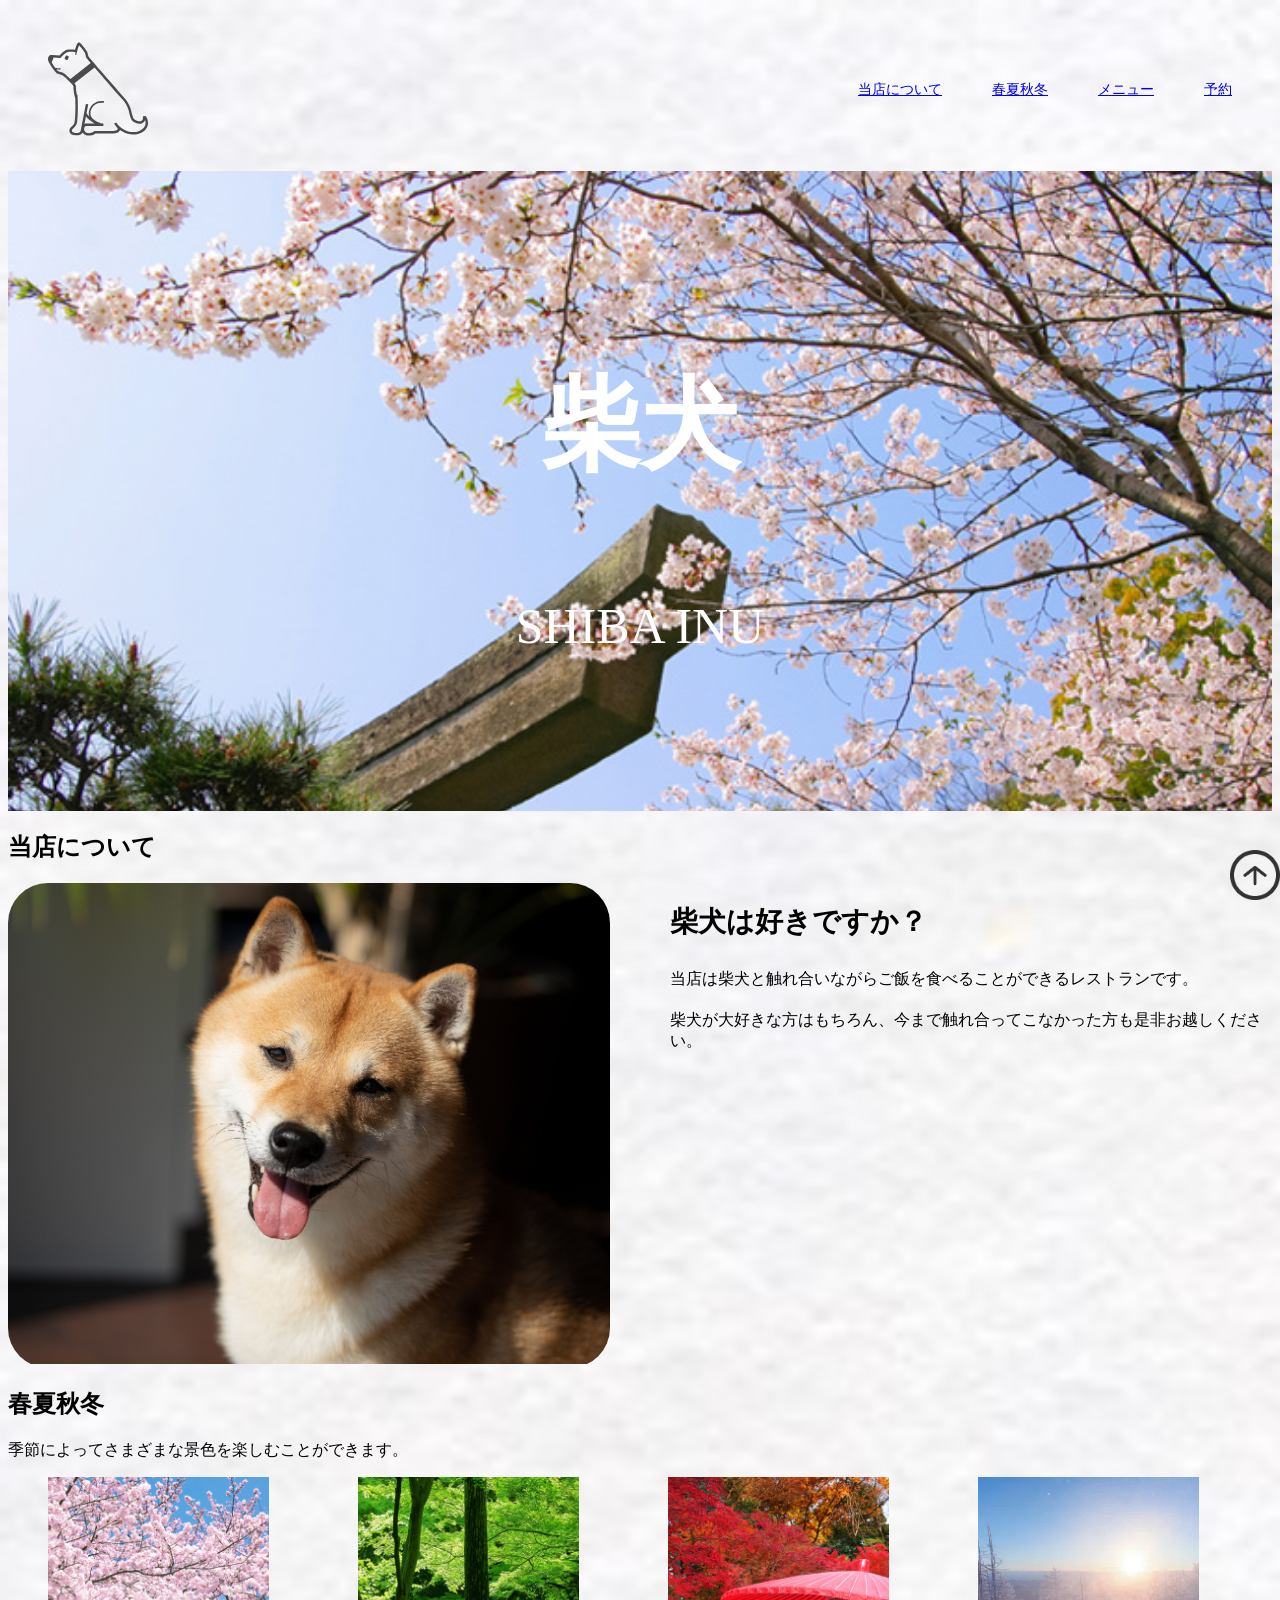
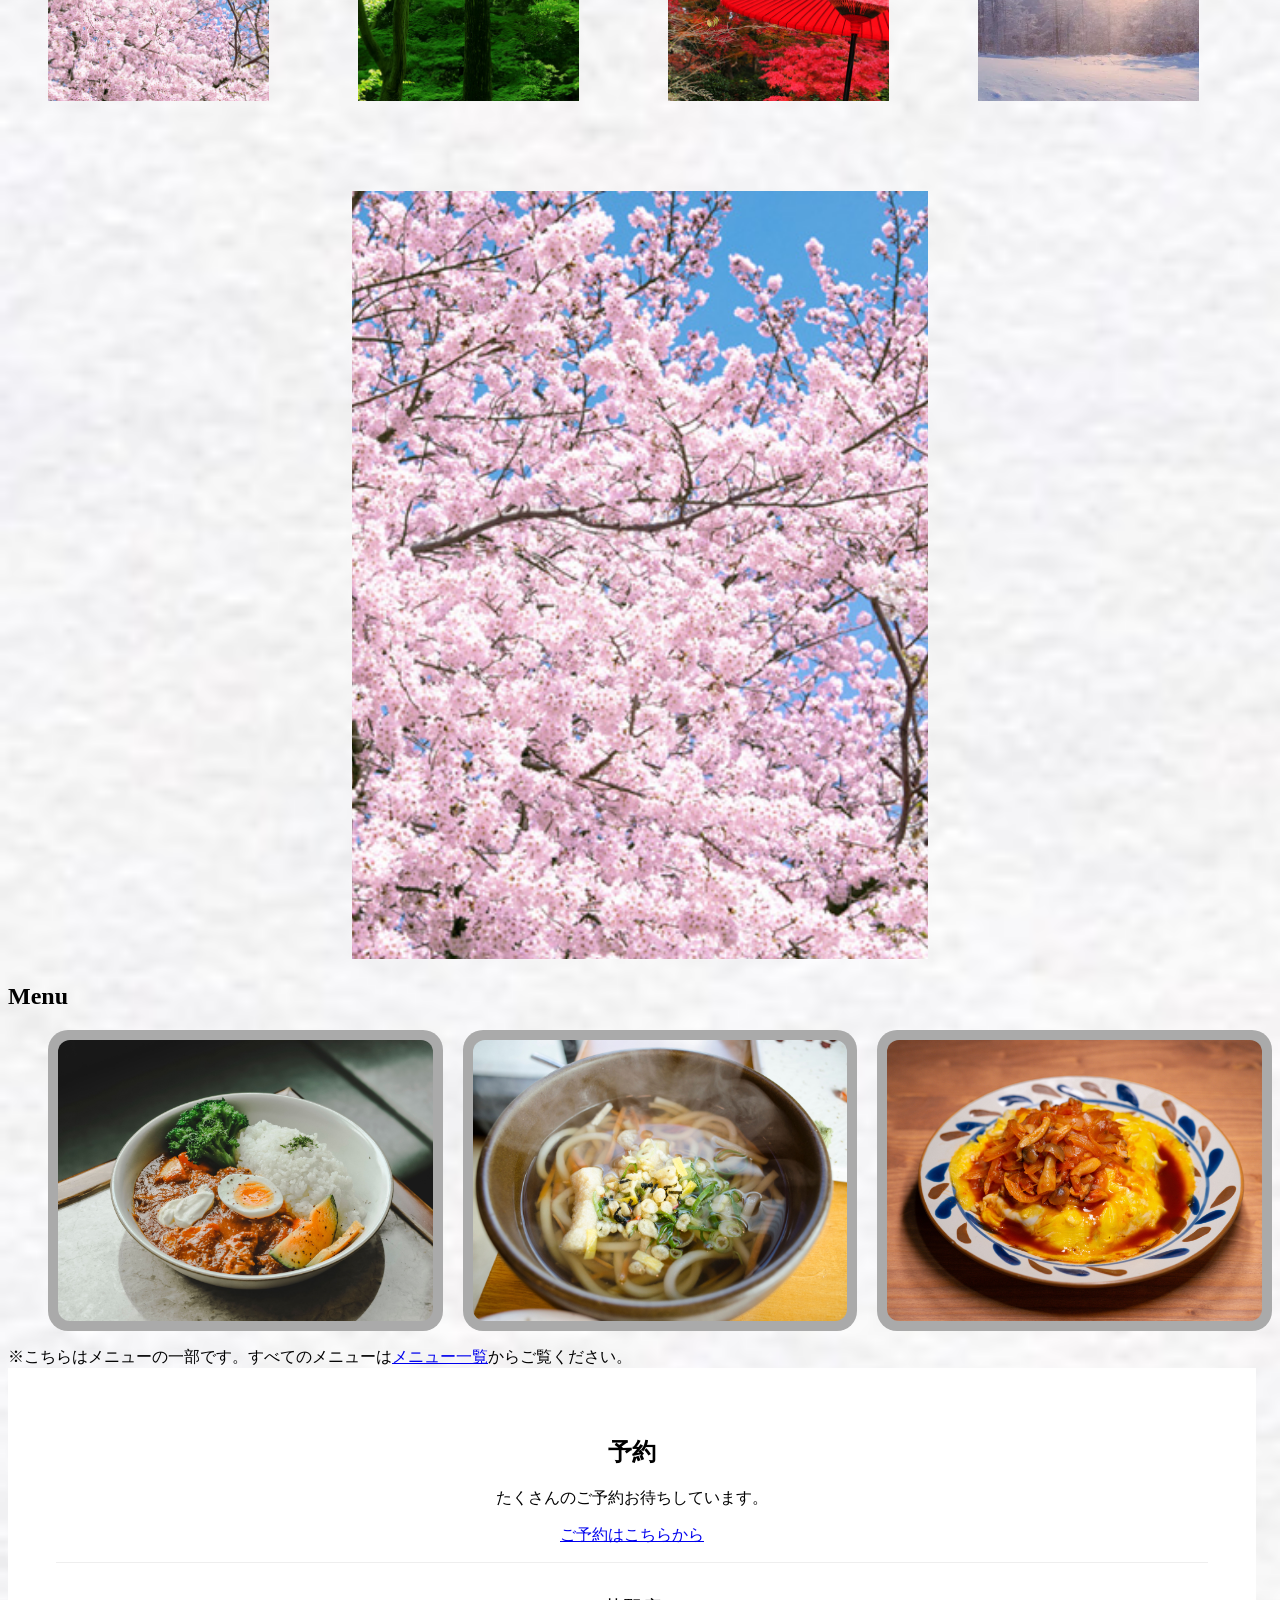
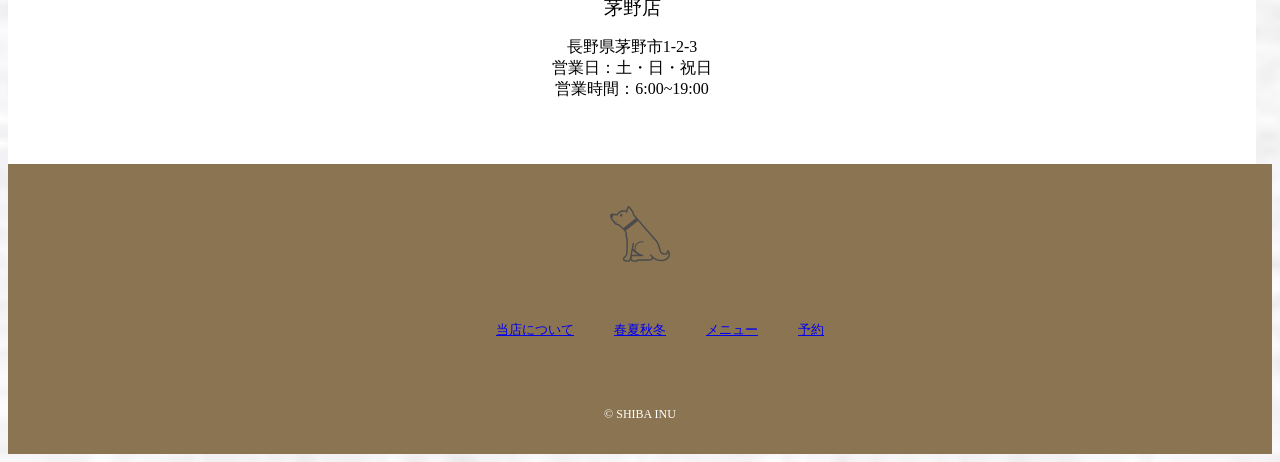
<file: index.html>
<!DOCTYPE html>
<html lang="ja">
<head>
  <meta charset="UTF-8">
  <meta name="viewport" content="width=device-width, initial-scale=1.0">
  <link rel="stylesheet" href="css/style.css">
  <script src="js/script.js" defer></script>
  <title>Document</title>
</head>
<body>
  <div id ="loading">
    <p>Loading...</p>
    <div id="loading-screen"></div>
  </div>
  <header>
    <h1>
      <a href="index.html" class="logo"><img src="img/柴犬のイラスト2.svg" alt=""></a>
    </h1>
    <nav>
      <ul>
        <li><a href="index.html#about">当店について</a></li>
        <li><a href="index.html#season">春夏秋冬</a></li>
        <li><a href="index.html#menu">メニュー</a></li>
        <li><a href="index.html#contact">予約</a></li>
      </ul>
    </nav>
  </header>
  <section class="hero">
    <h2>柴犬</h2>
    <p>SHIBA INU</p>
  </section>
  <a href="#" id="page-top" class="top"></a>
  <section class="main-section about" id="about">
    <div class="container">
      <div class="heading-group">
        <h2>当店について</h2>
      </div>
      <div class="layout">
        <div class="image">
          <img src="img/pexels-mikky-k-158844-11043684.jpg" alt="">
        </div>
        <div class="text">
          <h3>柴犬は好きですか？</h3>
          <p>当店は柴犬と触れ合いながらご飯を食べることができるレストランです。</p>

          <p>柴犬が大好きな方はもちろん、今まで触れ合ってこなかった方も是非お越しください。</p>
        </div>
      </div>
    </div>
  </section>
  <section class="gallery" id="season">
    <div class="gallery-image">
      <img src="img/cherry-blossom_00043.jpg" alt="">
    </div>
    <div class="gallery-content wrapper">
      <h2 class="title fadein">春夏秋冬</h2>
      <p>季節によってさまざまな景色を楽しむことができます。</p>
      <ul class="gallery-thumbnails">
        <li class="fadein"><img src="img/cherry-blossom_00043.jpg" alt=""></li>
        <li class="fadein"><img src="img/tree-woods_00028.jpg" alt=""></li>
        <li class="fadein"><img src="img/japanese-style_00005.jpg" alt=""></li>
        <li class="fadein"><img src="img/RD2020322062_TP_V4.webp" alt=""></li>
      </ul>
    </div>
  </section>
  <section class="main-section menu" id="menu">
    <div class="container">
     <div class="heading-group">
       <h2>Menu</h2>
     </div>
     <ul class="menu-list">
      <li>
        <div class="menu-card">
          <img src="img/pexels-spotwizardlee-35777904-9110581.jpg" alt="カレーライス">
        </div>
      </li>
      <li>
        <div class="menu-card">
          <img src="img/pexels-makafood-82669418-9029281.jpg" alt="うどん">
        </div>
      </li>
      <li>
        <div class="menu-card">
          <img src="img/pexels-gu-ko-2150570603-37332245.jpg" alt="オムライス">
        </div>
      </li>
     </ul>
     <span>※こちらはメニューの一部です。すべてのメニューは<a href="contact.html" class="button">メニュー一覧</a>からご覧ください。</span>
    </div>
  </section>
  <section class="shop">
    <div class="shop-content wrapper" id="contact">
      <h2 class="title fadein">予約</h2>
      <p class="fadein">たくさんのご予約お待ちしています。</p>
      <a class="btn fadein" href="reservation.html">ご予約はこちらから</a>
      <h3 class="fadein">茅野店</h3>
      <p class="fadein">
        長野県茅野市1-2-3<br>
        営業日：土・日・祝日<br>
        営業時間：6:00~19:00
      </p>
    </div>
  </section>
  <footer>
    <a href="index.html" class="logo">
      <img src="img/柴犬のイラスト2.svg" alt="DESIGN COFFEEのロゴ">
    </a>
    <nav>
      <ul>
        <li>
          <a href="index.html#about">当店について</a>
        </li>
        <li>
          <a href="index.html#season">春夏秋冬</a>
        </li>
        <li>
          <a href="index.html#menu">メニュー</a>
        </li>
        <li>
          <a href="index.html#contact">予約</a>
        </li>
      </ul>
    </nav>
    <p class="copyright">&copy; SHIBA INU</p>
  </footer>
</body>
</html>
</file>
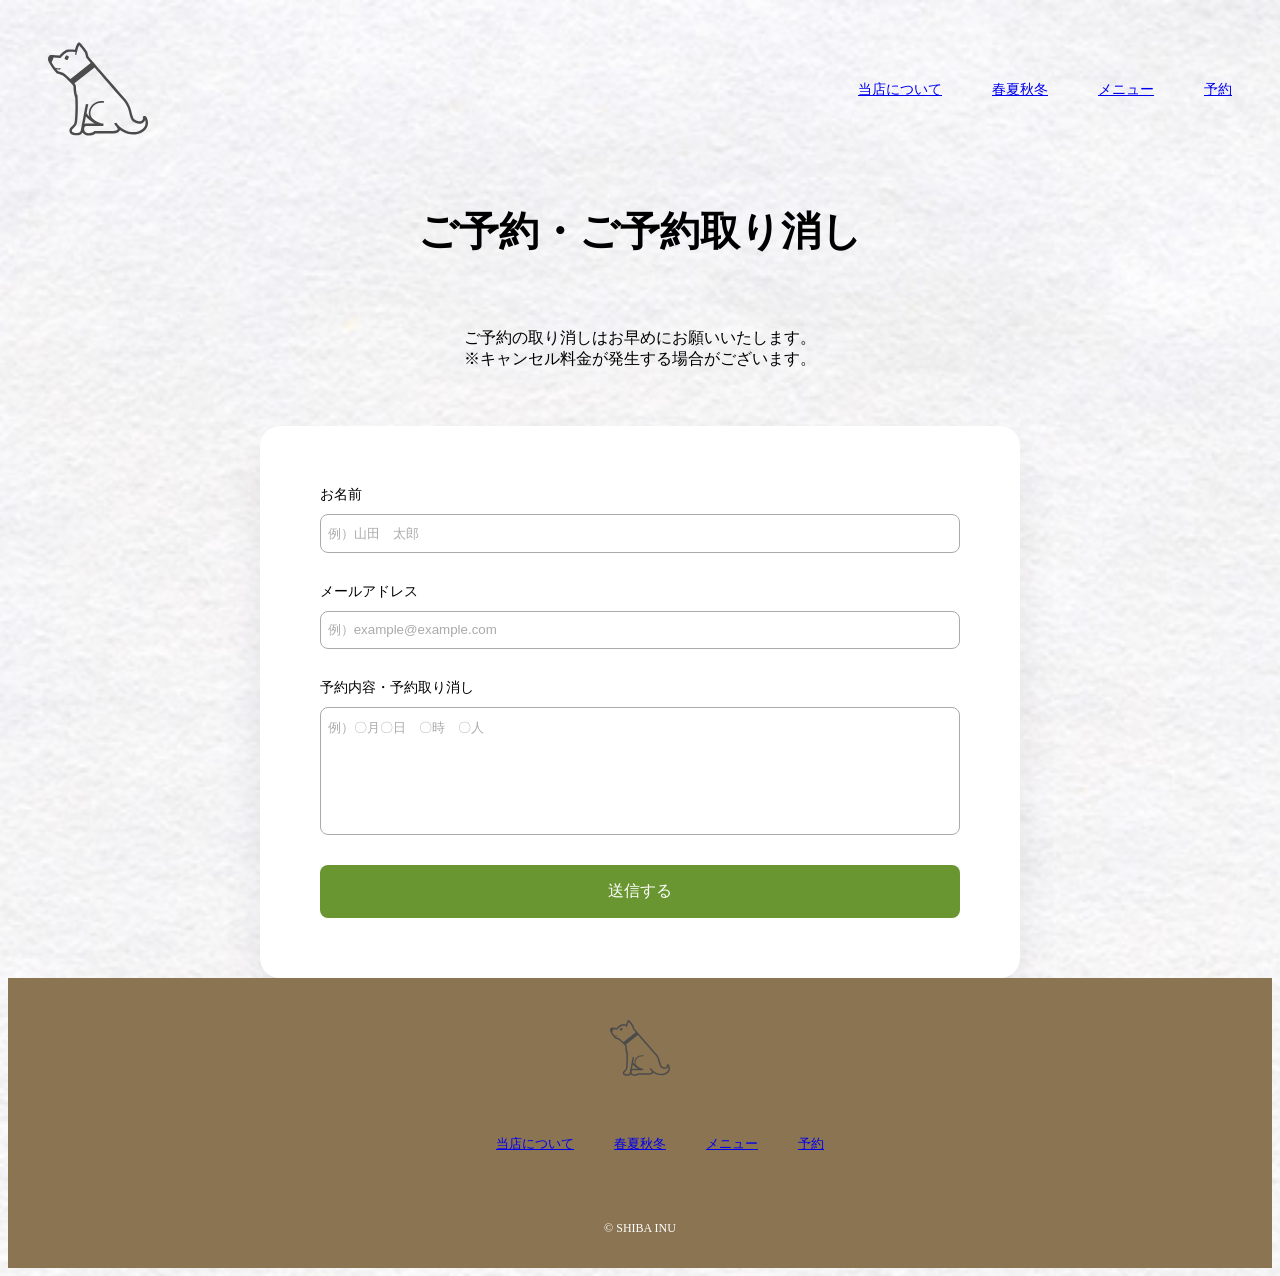
<file: reservation.html>
<!DOCTYPE html>
<html lang="ja">
<head>
  <meta charset="UTF-8">
  <meta name="viewport" content="width=device-width, initial-scale=1.0">
  <title>Document</title>
  <link rel="stylesheet" href="css/style.css">
</head>
<body>
  <header>
    <h1>
      <a href="index.html" class="logo"><img src="img/柴犬のイラスト2.svg" alt=""></a>
    </h1>
    <nav>
      <ul>
        <li><a href="index.html#about">当店について</a></li>
        <li><a href="index.html#season">春夏秋冬</a></li>
        <li><a href="index.html#menu">メニュー</a></li>
        <li><a href="index.html#contact">予約</a></li>
      </ul>
    </nav>
  </header>
   <main class="lower-main">
    <div class="lower-heading-group">
      <h2>ご予約・ご予約取り消し</h2>
      <p>ご予約の取り消しはお早めにお願いいたします。<br>※キャンセル料金が発生する場合がございます。</p>
    </div>
    <form class="form-box" action="https://api.staticforms.xyz/submit" method="post">
      <input type="hidden" name="accessKey" value="sf_59a52504d8b9f342c3a593c7">
      <input type="hidden" name="redirecTo" value="https://www.sus.ac.jp">
      <div class="form-item">
        <label>お名前</label>
        <input type="text" name="name" placeholder="例）山田　太郎">
      </div>
      <div class="form-item">
        <label>メールアドレス</label>
        <input type="email" name="email" placeholder="例）example@example.com">
      </div>
      <div class="form-item">
        <label>予約内容・予約取り消し</label>
        <textarea rows="7" name="message" placeholder="例）〇月〇日　〇時　〇人"></textarea>
      </div>
      <div class="form-item">
        <button type="submit">送信する</button>
      </div>
    </form>    
  </main>
  <footer>
    <a href="index.html" class="logo">
      <img src="img/柴犬のイラスト2.svg" alt="DESIGN COFFEEのロゴ">
    </a>
    <nav>
      <ul>
        <li>
          <a href="index.html#about">当店について</a>
        </li>
        <li>
          <a href="index.html#season">春夏秋冬</a>
        </li>
        <li>
          <a href="index.html#menu">メニュー</a>
        </li>
        <li>
          <a href="index.html#contact">予約</a>
        </li>
      </ul>
    </nav>
    <p class="copyright">&copy; SHIBA INU</p>
  </footer>
</body>
</html>
</file>
<file: css/style.css>
@charset "utf-8";

body:not(.hero){
  background-image: url(../img/texture_00010.jpg);
    background-size: cover;
}




:root {
    --light-green: #d5edeb;
    --green: #63dbd0;
    --brown: #403632;
    --light-grey: #eee;
    --white: #fff;
    --oswald-font: 'Oswald', sans-serif;
}

#loading{
    background-color: var(--light-grey);
    position: fixed;
    z-index: 9999;
    inset: 0;
    display: grid;
    place-items: center;
}
#loading-screen{
    background-color: var(--light-green);
    position: fixed;
    inset: 0;
    z-index: 9998;
    translate: 0 100vh;
}
#loading p{
    font-size: 2rem;
    font-family: var(--oswald-font);
}

header{
  padding: 10px 40px;
  display: flex;
  align-items: center;
  justify-content: space-between;
  .logo{
    display: block;
    img{
      display: block;
      height: 100px;
    }
  }

 nav{
   ul{
     display: flex;
     align-items: center;
     gap: 50px;
     list-style: none;
   }
   a{
     font-size: 14px;
     font-weight: 400;
     &:hover{
       color: #6A9631;
       text-decoration: underline;
      }
    }
  }
}

.hero{
  color: #fff;
  text-align: center;
  height: 640px;
  background-image: url(../img/japanese-style_00007.jpg);
  background-size: cover;
  display: flex;
  flex-direction: column;
  justify-content: center;
  position: relative;
  h2{
    font-size: 100px;
    font-weight: 700;
  }
  p{
    font-size: 50px;
    font-weight: 400;
    margin-top: 20px;
  }
}

.top{
  width: 50px;
  height: 50px;
  position: fixed;
  background-image: url(../img/01055.png);
  right: 0;
  bottom: 0;
  background-size: cover;
  border-radius: 20px;
  opacity: 0.8;
}

.about{
  .layout{
    display: grid;
    grid-template-columns: 1fr 1fr;
    align-items: start;
    gap: 60px;
  }
  .image{
    border-radius: 40px;
    overflow: hidden;
    img{
      width: 100%;
      aspect-ratio: 5 / 4;
      object-fit: cover;
    }
  }
  .text{
    img{
      height: 60px;
    }
    h3{
      font-size: 28px;
      font-weight: 700;
      margin-top: 20px;
    }
    p{
      margin-top: 20px;
    }
  }
}

.gallery{
    display: flex;
    flex-direction: column-reverse;
    
}
.gallery-image{
    width: min(100%, calc(38rem - 2rem));
    margin: auto;
    position: relative;
}
.gallery-image img{
    aspect-ratio: 3/4;
    object-fit: cover;
    width: 100%;
}
.gallery-thumbnails{
    display: grid;
    gap: 1rem;
    grid-template-columns: repeat(4, 1fr);
    list-style: none;
    margin: 1rem 0;
}
.gallery-thumbnails img{
    aspect-ratio: 3/4;
    height: 75%;
    width: 75%;
    object-fit: cover;
    cursor: pointer;
}

.menu-card{
  padding: 10px;
  background-color: #aaa;
  border-radius: 20px;
  display: grid;
  gap: 5px;
  img{
    width: 100%;
    aspect-ratio: 4/3;
    object-fit: cover;
    border-radius: 12px;
  }
}
.menu-list{
  display: grid;
  grid-template-columns: 1fr 1fr 1fr;
  gap: 20px;
  list-style: none;
}

.shop{
  text-align: center;
}

.shop-content{
    background: var(--white);
    padding: 3rem;
    width: 90vw;
}
.shop h3{
    margin: 1rem 0;
    padding-top: 2rem;
    font-weight: normal;
    border-top: 1px solid var(--light-grey);
}




footer{
  color: #fff;
  background-color: #8b7452;
  padding: 40px 20px 20px;
  display: grid;
  justify-items: center;
  gap: 40px;
  .logo{
    display: block;
    img{
      display: block;
      height: 60px;
    }
  }
  ul{
    display: flex;
    gap: 40px;
    list-style: none;
    a{
      font-size: 13px;
    }
  }
  .copyright{
    font-size: 12px;
  }
}

.lower-maain{
  padding: 80px 0 100px;
  background-color: #f3f1ee;
}
.lower-heading-group{
  text-align: center;
  display: grid;
  justify-items: center;
  gap: 20px;
  margin: 0 0 40px;
  h2{
    font-size: 40px;
    font-weight: 700;
  }
}
.form-box{
  max-width: 640px;
  margin: 0 auto;
  border-radius: 20px;
  padding: 60px;
  background-color: #fff;
  box-shadow: 0px 24px 40px rgb(0 0 0 / 0.08);
}
.form-item{
  display: grid;
  gap: 10px;
  label{
    font-size: 14px;
  }
  + .form-item{
    margin-top: 30px;
  }
  input,
  textarea{
    border: 1px solid #aaa;
    padding: 0.8em 0.5em;
    border-radius: 8px;
    &::placeholder{
      color: #aaa;
    }
  }
  textarea{
    resize: none;
  }
  button{
    font-size: 16px;
    display: inline-block;
    color: #fff;
    background-color: #6A9631;
    border: none;
    padding: 1em 2em;
    border-radius: 8px;
    &::hover{
      background-color: #517521;
    }
  }
}

search form{
  display: flex;
  max-width: 400px;
  margin: 20px auto;
}
#search-input{
  flex: 1;
  padding: 10px;
  font-size: 16px;
  border: 1px solid #ccc;
  border-radius: 4px 0 0 4px;
}
search button{
  padding: 10px 20px;
  background-color: #333;
  color: #fff;
  border: none;
  border-radius: 0 4px 4px 0;
  cursor: pointer;
}
.product-container{
  display: grid;
  grid-template-columns: repeat(auto-fit, minmax(200px, 1fr));
  gap: 20px;
  padding: 20px;
}
.product-item{
  border: 1px solid #eee;
  padding: 15px;
  text-align: center;
  border-radius: 8px;
}
.product-item img{
  max-width: 100%;
  height: 180px;
  object-fit: cover;
  border-radius: 4px;
}
</file>
